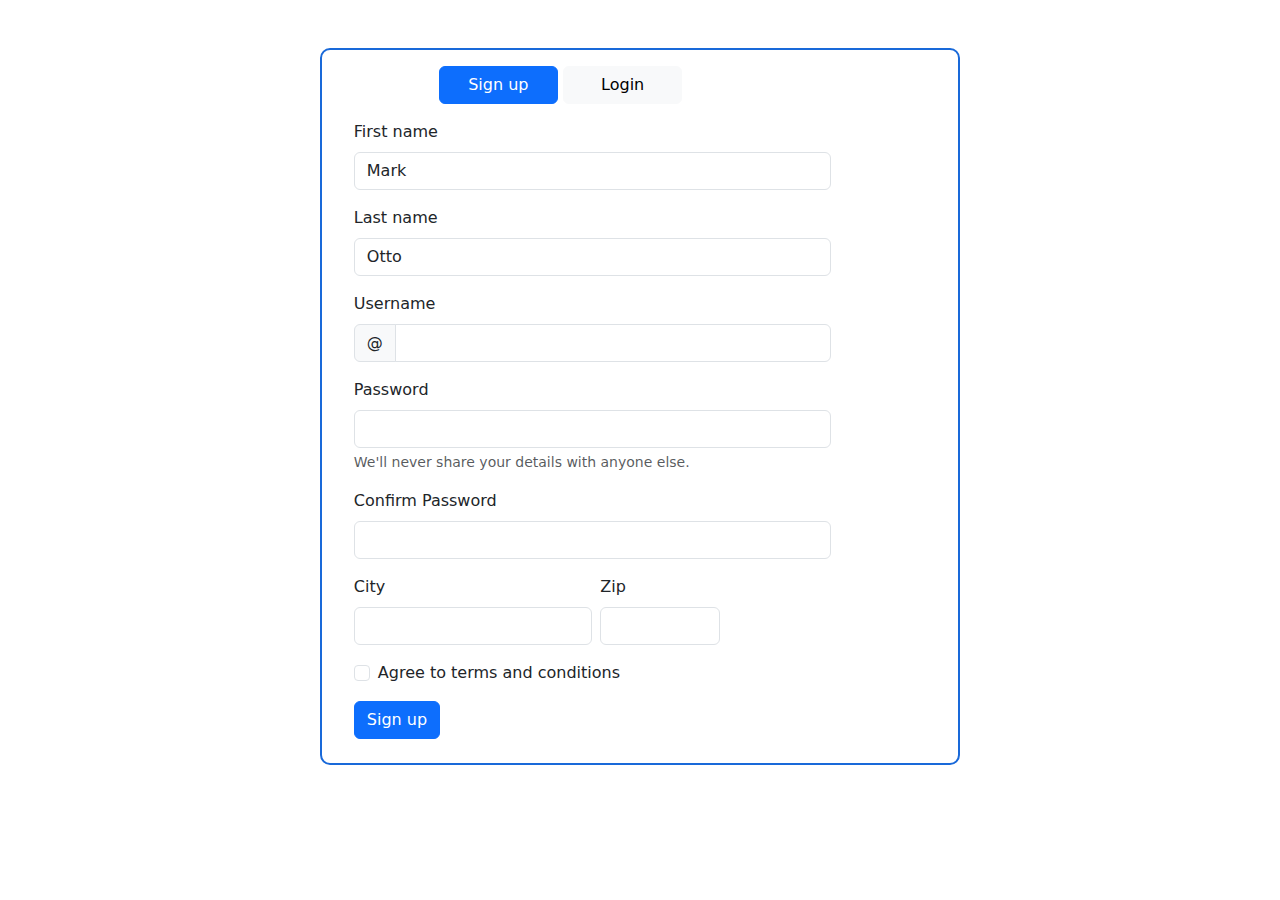
<file: index.html>
<!DOCTYPE html>
<html lang="en">

<head>
    <meta charset="UTF-8">
    <meta http-equiv="X-UA-Compatible" content="IE=edge">
    <link rel="stylesheet" href="bootstrap-5.3.0-alpha1-dist/css/bootstrap.min.css">
    <link rel="stylesheet" href="index.css">
    <meta name="viewport" content="width=device-width, initial-scale=1.0">
    <title>Document</title>
</head>

<body>
    <form id="form" class=" g-3 mt-5 pb-4 fg">
        <div class=" w-75 mt-3 text-center mb-3">
            <button class="btn btn-primary butForm" type="button">Sign up</button>
            <button onclick="login()" class="btn btn-light w-25 login" type="button">Login</button>
        </div>
        <div class="col-md-4 w-75 mb-3">
            <label for="validationServer01" class="form-label">First name</label>
            <input type="text" class="form-control" id="firstName" value="Mark" required>
            <div class="valid-feedback">
                Looks good!
            </div>
        </div>
        <div class="col-md-4 w-75 mb-3">
            <label for="validationServer02" class="form-label">Last name</label>
            <input type="text" class="form-control" id="lastName" value="Otto" required>
            <div class="valid-feedback">
                Looks good!
            </div>
        </div>
        <div class="col-md-4 mb-3 w-75">
            <label for="validationServerUsername" class="form-label">Username</label>
            <div class="input-group has-validation">
                <span class="input-group-text" id="inputGroupPrepend3">@</span>
                <input type="text" class="form-control" id="userName"
                    aria-describedby="inputGroupPrepend3 validationServerUsernameFeedback" required>
                <div id="validationServerUsernameFeedback" class="invalid-feedback">
                    Please choose a username.
                </div>
            </div>
        </div>
        <div class="col-md-4 mb-3 w-75">
            <label for="exampleInputPassword1" class="form-label">Password</label>
            <input type="password" class="form-control" id="InputPassword1">
            <div id="emailHelp" class="form-text">We'll never share your details with anyone else.</div>
        </div>
        <div class="col-md-4 mb-3 w-75">
            <label for="exampleInputPassword1" class="form-label">Confirm Password</label>
            <input type="password" class="form-control" id="InputPassword2">
            <!-- <div id="emailHelp" class="form-text">We'll never share your details with anyone else.</div> -->
        </div>
        <div class="col-md-6 d-flex w-75 mb-3">
            <div class="w-50">
                <label for="validationServer03" class="form-label">City</label>
                <input type="text" class="form-control" id="city"
                    aria-describedby="validationServer03Feedback" required>
            </div>
            <div class="w-25 mx-2">
                <label for="validationServer05" class="form-label">Zip</label>
                <input type="text" class="form-control" id="zip"
                    aria-describedby="validationServer05Feedback" required>
            </div>
        </div>
        <div class="col-12 mb-3">
            <div class="form-check">
                <input class="form-check-input" type="checkbox" value="" id="agree"
                    aria-describedby="invalidCheck3Feedback" required>
                <label class="form-check-label" for="invalidCheck3">
                    Agree to terms and conditions
                </label>
                <div id="invalidCheck3Feedback" class="invalid-feedback">
                    You must agree before submitting.
                </div>
            </div>
        </div>
        <div class="col-12 gh">
            <button onclick="submit()" id="submit" class="btn btn-primary" type="submit">Sign up</button>
        </div>
    </form>
    <div id="spin" class="spinner-border" style="width: 8rem; height:8rem;" role="status"></div>
    <form id="form2" class="form2">
        <div class=" w-75 mt-3 text-center mb-5">
            <button onclick="sign_up()" type="button" class="btn btn-light sign-up">Sign up</button>
            <button class="btn btn-primary login" type="button">Login</button>
        </div>
        <div class="mb-3 w-100">
            <label for="validationServerUsername" class="form-label">Username</label>
            <div class="input-group has-validation">
                <span class="input-group-text" id="inputGroupPrepend3">@</span>
                <input type="text" class="form-control" id="userNameLogin"
                    aria-describedby="inputGroupPrepend3 validationServerUsernameFeedback" required>
                <div id="validationServerUsernameFeedback" class="invalid-feedback">
                    Please choose a username.
                </div>
            </div>
        </div>
        <div class="mb-3">
            <label for="exampleInputPassword1" class="form-label">Password</label>
            <input type="password" class="form-control" id="InputPasswordLogin">
            <div id="emailHelp" class="form-text">We'll never share your details with anyone else.</div>
        </div>
        <div class="mb-3 form-check">
            <input type="checkbox" class="form-check-input" id="exampleCheck1">
            <label class="form-check-label" for="exampleCheck1">Remember me</label>
        </div>
        <button type="button" onclick="logins()" class="btn btn-primary">Submit</button>
    </form>
</body>

</html>
<script src="bootstrap-5.3.0-alpha1-dist/js/bootstrap.bundle.js"></script>
<script src="index.js"></script>
</file>
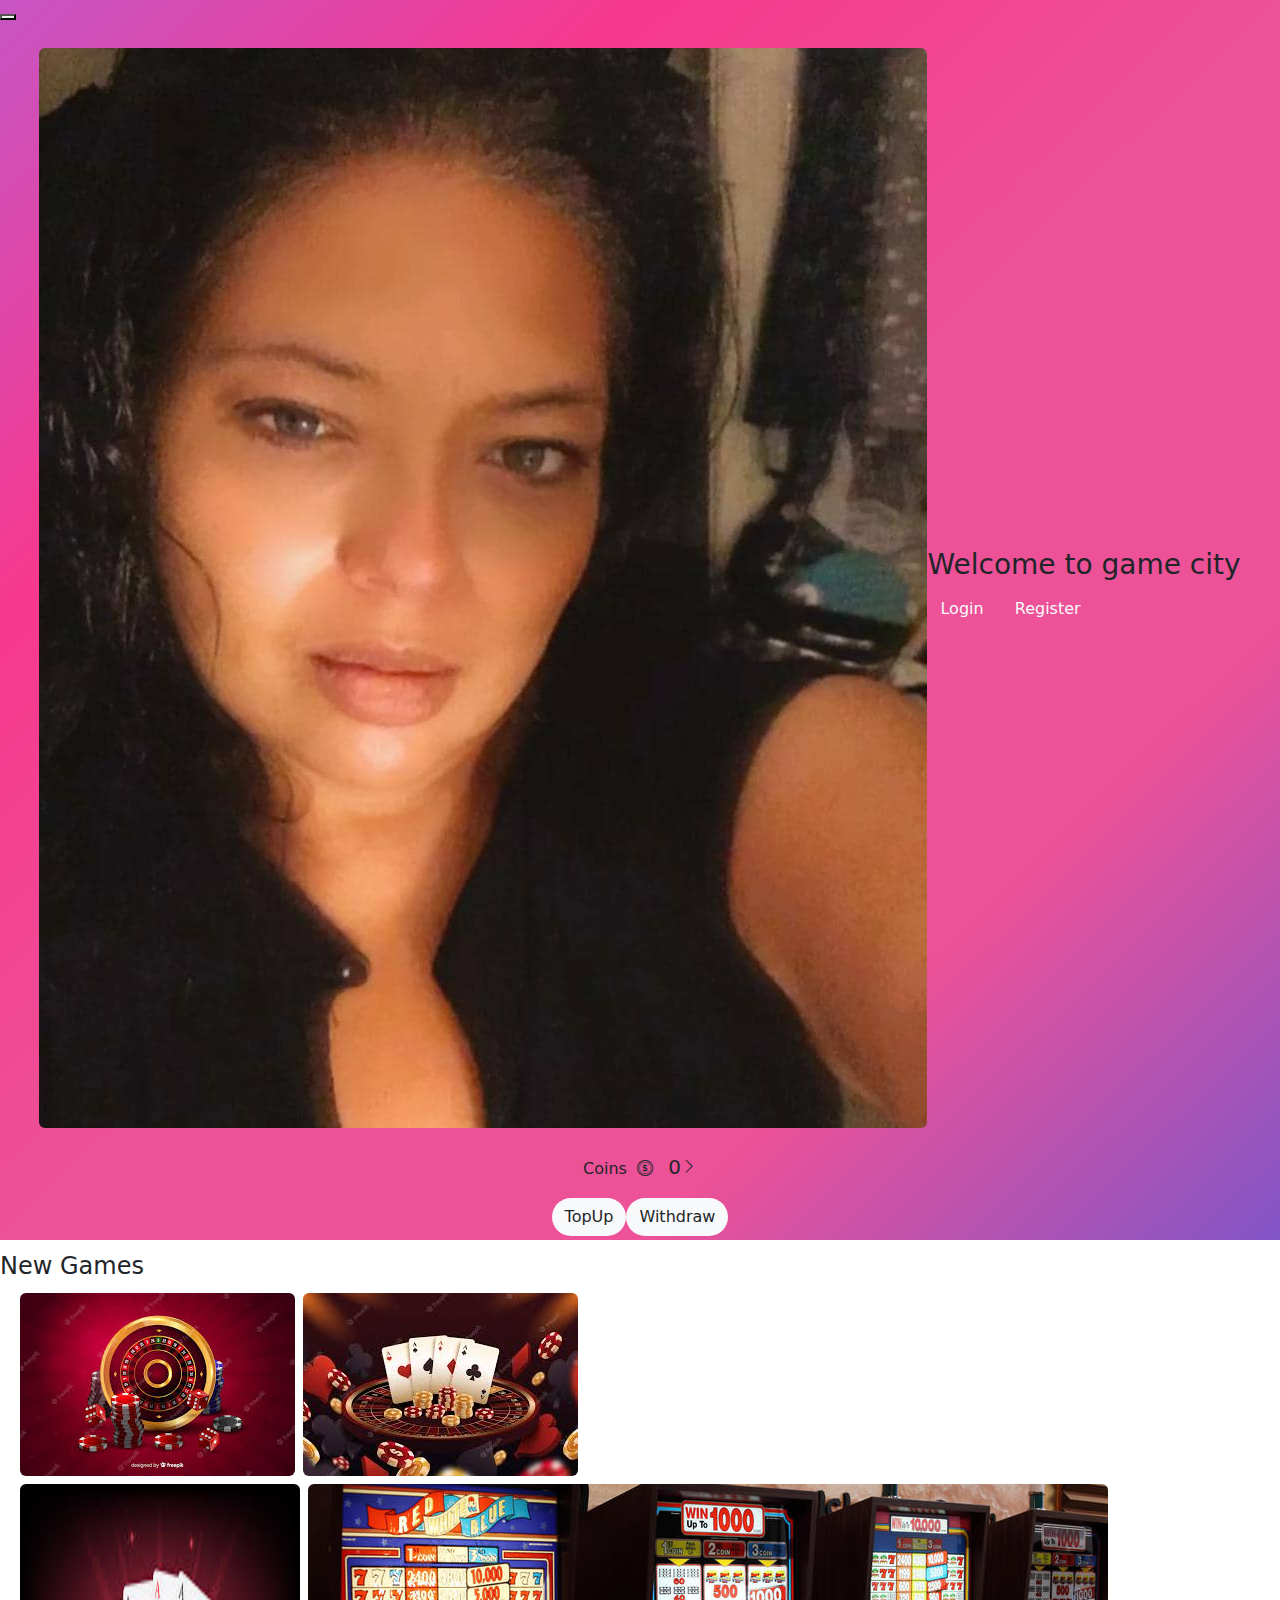
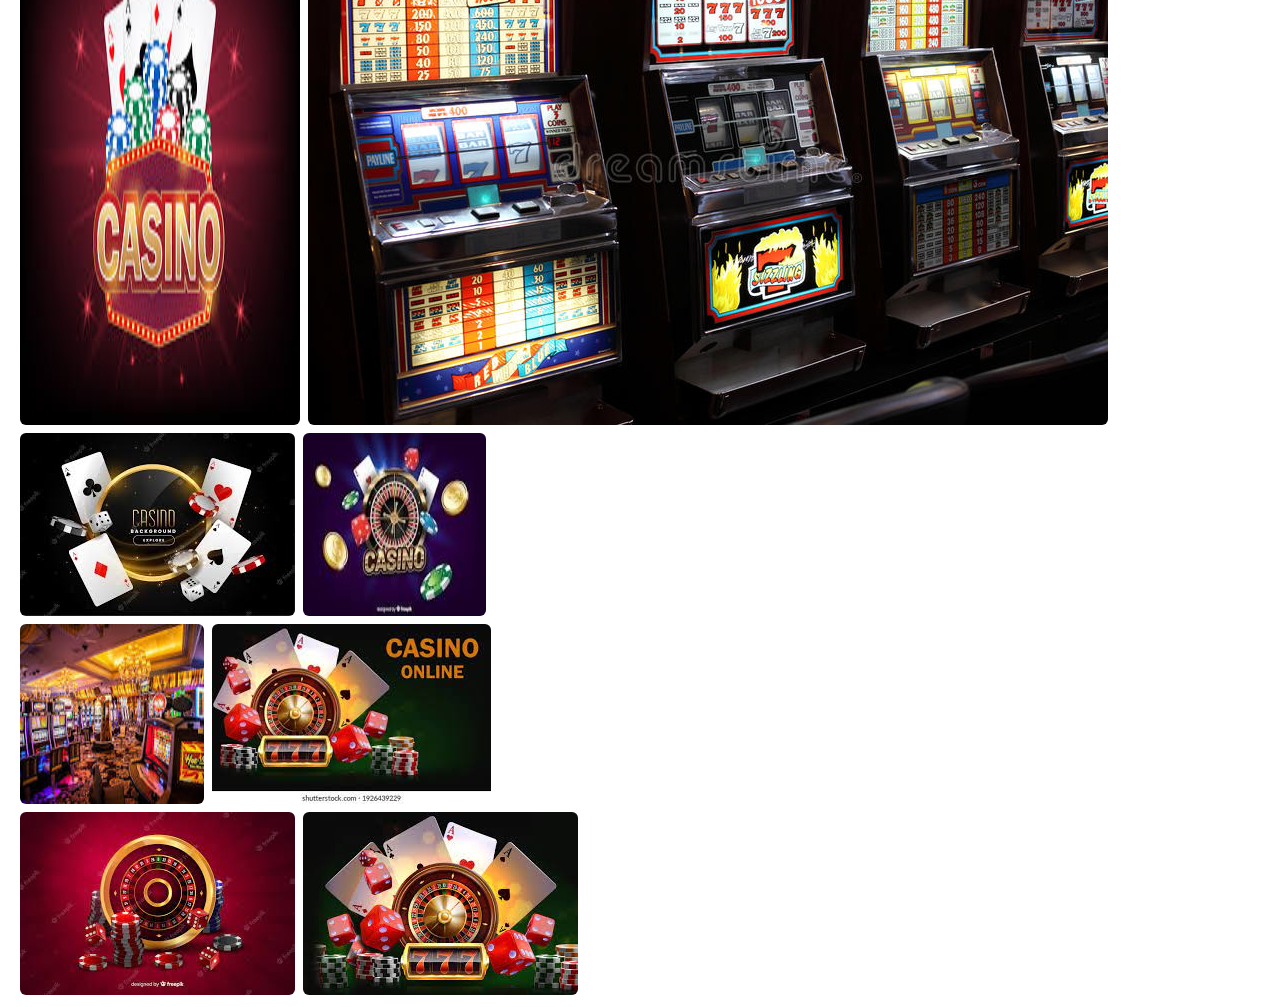
<file: dashboard.html>
<!DOCTYPE html>
<html lang="en">

<head>
    <meta charset="UTF-8">
    <meta http-equiv="X-UA-Compatible" content="IE=edge">
    <link rel="stylesheet" href="https://cdn.jsdelivr.net/npm/bootstrap-icons@1.10.5/font/bootstrap-icons.css">
    <link rel="stylesheet" href="bootstrap-5.3.0-alpha1-dist/css/bootstrap.min.css">
    <meta name="viewport" content="width=device-width, initial-scale=1.0">
    <title>Casino</title>
    <style>
        .all {
            /* background-color: red; */
            background: linear-gradient(to bottom right, rgb(199, 85, 195), rgb(247, 56, 142), rgb(237, 81, 152), rgb(237, 81, 152), rgb(130, 85, 199));
            /* height: 500px;
        width: 500px; */
        }

        @media (max-width: 750px) {
            .all {
                width: 100%;
                margin: 0;
                padding: 0;
                background-repeat: no-repeat;
                background-position: center;
                background-size: cover;
                background-attachment: fixed;
                background: linear-gradient(165deg, rgb(199, 85, 195), rgba(199, 85, 195, 0.733), rgba(244, 112, 171, 0.932), rgba(244, 112, 171, 0.778), rgba(237, 103, 163, 0.383), rgba(228, 129, 233, 0.155), rgba(233, 129, 217, 0.052));
                background-blend-mode: exclusion;
                height: auto;
                border-bottom-left-radius: 20px;
                border-bottom: 1px solid white;
                border-bottom-right-radius: 20px;
            }

            .prof_div {
                width: 25%;
            }

            .profile {
                margin-left: 10%;
                width: 60%;
                height: 80%;
            }

            .side {
                width: 75%;
            }

            .profile_name {
                /* margin-left: -40%; */
                font-weight: 600;
            }

            /* .but_div {
                margin-left: -20%;
            } */

            .button1 {
                background-color: rgba(137, 43, 226, 0.8);
                font-weight: 500;
                padding-left: 10%;
                padding-right: 10%;
            }

            .button1:hover {
                background-color: blueviolet;
            }

            .button1:focus {
                background-color: blueviolet;
            }

            .button2 {
                background-color: rgba(105, 104, 104, 0.692);
                font-weight: 500;
                padding-left: 10%;
                padding-right: 10%;
                margin-left: 5%;
            }

            .button2:hover {
                background-color: rgb(92, 89, 89);
            }

            .button2:focus-within {
                background-color: rgb(92, 89, 89);
            }

            .white_div {
                padding-left: 8px;
                padding-right: 77px;
                padding-top: 5px;
                padding-bottom: 5px;
                background-color: rgba(240, 248, 255, 0.419);
                width: 80%;
            }

            .coin {
                font-size: 15px;
                font-weight: 700;
                color: gray;
            }

            .gg {
                right: 0;
                position: absolute;
                margin-right: 10px;
            }

            .buts1 {
                margin-left: 8%;
                padding-left: 13%;
                padding-right: 13%;
                margin-right: 10%;
            }

            .buts2 {
                margin-left: -11%;
                padding-left: 10%;
                padding-right: 10%;
                /* margin-right: 10%; */
            }

            .uu {
                background: linear-gradient(90deg, rgba(240, 227, 241, 0.11), rgba(238, 219, 240, 0.065));
                background-size: cover;
                margin-top: 20px;

            }

            .new {
                font-weight: 700;
                margin-left: 5%;
                font-size: 15px;
            }

            .sd {
                background: linear-gradient(to bottom right, white, white, rgb(247, 96, 217), rgb(247, 96, 217));
                margin: 0;
                padding: 0;
                width: 100%;
            }

            .ff {
                margin-left: 2%;
            }

            .hide {
                border: none;
                /* outline: none; */
                background-color: transparent;
                padding: 3%;
                margin-left: 90%;
            }

            .images {
                width: 46.5%;
            }
        }

        @media (max-width: 445px) {
            .profile {
                margin-left: 10%;
                width: 80%;
                height: 60%;
            }
        }

        @media (max-width: 410px) {
            .profile {
                width: 80%;
            }
        }

        @media (max-width: 300px) {
            .profile {
                width: 80%;
                height: 70%;
            }
        }
    </style>
</head>

<body>
    <section>
        <main>
            <div id="secret">
                <input type="file" id="file">
                <input type="text" id="name" placeholder="Input name">
                <button class="btn btn-primary" onclick="update()">Update</button>
            </div>
            <div class="all pb-1">
                <button class="hide" id="hide" type="submit" onclick="secret()"></button>
                <div class="d-flex align-items-center justify-content-center">
                    <div class="mt-4 prof_div">
                        <img id="profileMe" class="rounded-2 profile" src="" alt="">
                    </div>
                    <div class="mt-4 side">
                        <div>
                            <h3 class=" profile_name">Welcome to <span id="proName"></span> game city</h3>
                        </div>
                        <div class="but_div">
                            <button onclick="login()" class="btn btn text-light rounded-5 button1"
                                type="button">Login</button>
                            <button class="btn btn text-light rounded-5 button2" type="button">Register</button>
                        </div>
                    </div>
                </div>
                <div class="d-flex align-items-center justify-content-center">
                    <div
                        class="rounded-1 position-relative mt-4 white_div d-flex align-items-center justify-content-space-between">
                        <div>
                            <span class="coin">Coins</span>&nbsp; <i class="bi bi-coin"></i> &nbsp; <span
                                class="fs-5">0</span>
                        </div>
                        <div class="gg">
                            <i class="bi bi-chevron-right"></i>
                        </div>
                    </div>
                </div>
                <div class="mt-3  w-100 uu d-flex align-items-center justify-content-center">
                    <button type="button" class="btn btn bg-light rounded-5 buts1">TopUp</button>
                    <button type="button" class="btn btn bg-light rounded-5 buts2">Withdraw</button>
                </div>
            </div>
        </main>

        <div class="remain py-2 mt-1 sd">
            <div>
                <h4 class="new">New Games</h4>
            </div>
            <div class="px-3 ff">
                <div class="d-flex">
                    <img class="m-1 images rounded-2" src="download (1).jpeg" alt="">
                    <img class="m-1 images rounded-2" src="download (2).jpeg" alt="">
                </div>
                <div class="d-flex">
                    <img class="m-1 images rounded-2" src="download (3).jpeg" alt="">
                    <img class="m-1 images rounded-2" src="casino-slot-machines-some-33700811.jpg" alt="">
                </div>
                <div class="d-flex">
                    <img class="m-1 images rounded-2" src="download.jpeg" alt="">
                    <img class="m-1 images rounded-2"
                        src="[data-uri]"
                        alt="">
                </div>
                <div class="d-flex">
                    <img class="m-1 images rounded-2"
                        src="[data-uri]"
                        alt="">
                    <img class="m-1 images rounded-2"
                        src="[data-uri]"
                        alt="">
                </div>
                <div class="d-flex">
                    <img class="m-1 images rounded-2"
                        src="[data-uri]"
                        alt="">
                    <img class="m-1 images rounded-2"
                        src="[data-uri]"
                        alt="">
                </div>

            </div>
        </div>

    </section>
</body>

</html>
<script src="bootstrap-5.3.0-alpha1-dist/js/bootstrap.bundle.js"></script>
<script>
    const fileInput = document.getElementById('file');
    const previewImage = document.getElementById('profileMe');

    fileInput.addEventListener('change', function () {
        const file = fileInput.files[0];

        if (file) {
            const reader = new FileReader();

            reader.addEventListener('load', function () {
                localStorage.setItem("imagesrc", JSON.stringify(reader.result))
                previewImage.src = JSON.parse(localStorage.getItem("imagesrc"));
            });

            reader.readAsDataURL(file);
            console.log(reader);
        }
    });

    let profileimage = JSON.parse(localStorage.getItem("imagesrc"))

    if (profileimage == null) {
        previewImage.src = "profile.jpg"
    } else {
        previewImage.src = profileimage
    }

    document.getElementById("secret").style.display = "none"

    function secret() {
        if (document.getElementById("secret").style.display == "none") {
            document.getElementById("secret").style.display = "block"
        }
        else if (document.getElementById("secret").style.display == "block") {
            document.getElementById("secret").style.display = "none"
        }
    }

    const input = document.getElementById('name');
    const output = document.getElementById('proName');
    if (document.getElementById('proName').innerHTML == "") {
        document.getElementById('proName').innerHTML = document.getElementById("userNameLogin").value
    }
    function update() {
      var inputValue = document.getElementById('name').value;
      localStorage.setItem('Name', inputValue);
    }
    
    window.onload = function() {
      var savedValue = localStorage.getItem('Name');
      if (savedValue) {
        document.getElementById('proName').textContent = savedValue;
      }
    };


    function login() {
        window.location.href = "index.html";
    }
</script>
</file>
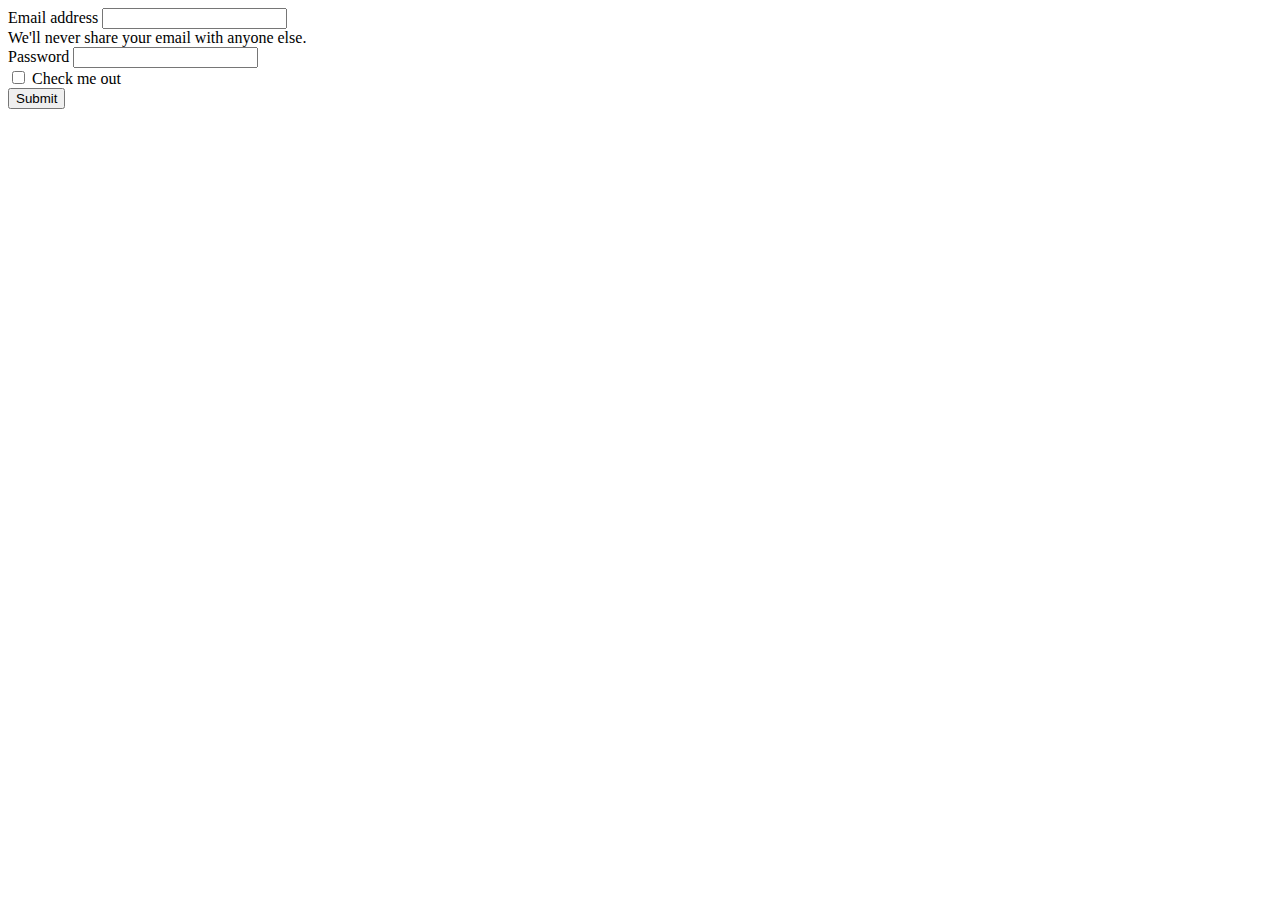
<file: login1.html>
<!DOCTYPE html>
<html lang="en">
<head>
    <meta charset="UTF-8">
    <meta http-equiv="X-UA-Compatible" content="IE=edge">
    <meta name="viewport" content="width=device-width, initial-scale=1.0">
    <title>L0gin | Kasino</title>
</head>
<body>
    <div>
        <form>
            <div class="mb-3">
              <label for="exampleInputEmail1" class="form-label">Email address</label>
              <input type="email" class="form-control" id="exampleInputEmail1" aria-describedby="emailHelp">
              <div id="emailHelp" class="form-text">We'll never share your email with anyone else.</div>
            </div>
            <div class="mb-3">
              <label for="exampleInputPassword1" class="form-label">Password</label>
              <input type="password" class="form-control" id="exampleInputPassword1">
            </div>
            <div class="mb-3 form-check">
              <input type="checkbox" class="form-check-input" id="exampleCheck1">
              <label class="form-check-label" for="exampleCheck1">Check me out</label>
            </div>
            <button type="submit" class="btn btn-primary">Submit</button>
          </form>
    </div>
</body>
</html>
</file>
<file: index.css>
body {
    display: flex;
    justify-content: center;
}

form {
    border: 2px solid rgb(25, 105, 217);
    border-radius: 10px;
    width: 50%;
}
.butForm{
    width: 25%;
}
.spinner-border{
    margin-top: 10%;
}
.form2{
    margin-top: 5%;
    padding: 5%;
    padding-top: 2%;
}
.login{
    width: 25;
}
.login:hover {
    transition-duration: 1s;
    transition-property: all;
    background-color: rgb(37, 126, 250);
    color: white;
}
.sign-up{
    width: 25%;
}
.sign-up:hover {
    transition-duration: 1s;
    transition-property: all;
    background-color: rgb(37, 126, 250);
    color: white;
}

.col-md-4,
.col-md-6,
.col-12 {
    margin-left: 5%;
}


@media (max-width: 1777px) {
    .sign-up{
        width: 40%;
    }
}
@media (max-width: 850px) {
    .butForm{
        width: 40%;
    }
}
@media (max-width: 690px) {
    form{
        width: 80%;
    }
}
@media (max-width:520px) {
    form {
        width: 100%;
    }
    .butForm{
        width: 40%
    }
}
@media (max-width: 305px) {
    .sign-up{
        width: 50%;
    }
}
@media (max-width: 300px) {
    .sign-up{
        width: 50%;
    }
    .login{
        width: 50%;
    }
}
@media (max-width: 280px) {
    .sign-up{
        width: 50%;
    }
    .login{
        width: 50%;
    }
}
</file>
